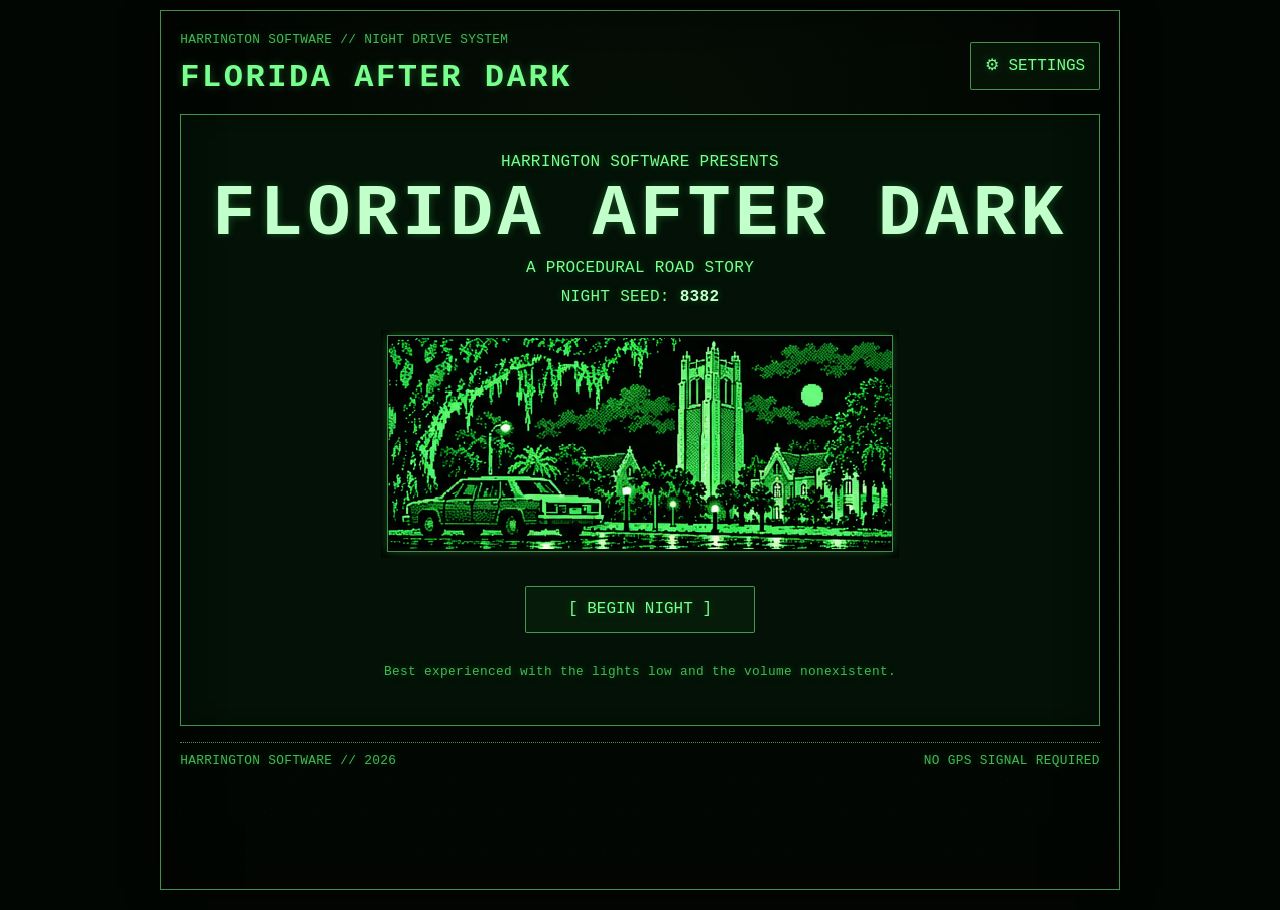
<file: index.html>
<!doctype html>
<html lang="en">
<head>
  <meta charset="utf-8">
  <meta name="viewport" content="width=device-width, initial-scale=1">
  <meta name="theme-color" content="#071108">
  <meta name="description" content="Florida After Dark — a retro terminal road story through strange Florida nights.">
  <title>Florida After Dark</title>
  <link rel="stylesheet" href="style.css?v=close-20261028">
</head>
<body class="theme-green">
  <a class="skip-link" href="#game-main">Skip to game</a>
  <div class="crt-shell" id="app"><div class="screen-static" aria-hidden="true"></div>
    <header class="site-header"><div><p class="eyebrow">HARRINGTON SOFTWARE // NIGHT DRIVE SYSTEM</p><h1>FLORIDA AFTER DARK</h1></div><button class="icon-button" id="settings-button" type="button" aria-label="Open display settings">⚙ SETTINGS</button></header>
    <main id="game-main" tabindex="-1">
      <section id="title-screen" class="panel title-screen" aria-labelledby="title-heading"><div class="boot-copy"><p>HARRINGTON SOFTWARE PRESENTS</p><h2 id="title-heading">FLORIDA AFTER DARK</h2><p>A PROCEDURAL ROAD STORY</p><p class="seed-line">NIGHT SEED: <strong id="title-seed">----</strong></p></div><figure class="scene-frame"><canvas id="title-scene" class="scene-canvas" width="504" height="216" role="img" aria-label="Green pixel illustration of UF Century Tower in Gainesville at night"></canvas></figure><button class="primary-action" id="begin-button" type="button">[ BEGIN NIGHT ]</button><p class="tiny-note">Best experienced with the lights low and the volume nonexistent.</p></section>
      <section id="game-screen" hidden>
        <section class="panel hud" aria-label="Night status"><div class="hud-title">FLORIDA AFTER DARK</div><div class="hud-grid"><span>TIME: <strong id="hud-time">12:47 AM</strong></span><span>LOCATION: <strong id="hud-location">Gainesville</strong></span><span>WEATHER: <strong id="hud-weather">Humid</strong></span><span>FUEL: <strong id="hud-fuel" aria-label="Fuel level">████████░░</strong></span><span>MILES: <strong id="hud-miles">000</strong></span><span>NIGHT SEED: <strong id="hud-seed">----</strong></span></div></section>
        <figure id="scene-frame" class="panel scene-frame" hidden><canvas id="scene-canvas" class="scene-canvas" width="504" height="216" role="img" aria-label="Apple II-style pixel illustration of the current scene."></canvas><figcaption>HARRINGTON HI-RES // FLORIDA AFTER DARK</figcaption></figure>
        <section class="panel narrative-panel" aria-label="Story"><div id="narrative" class="narrative"></div><span class="cursor" aria-hidden="true">▋</span></section>
        <section class="panel action-panel" aria-label="Available actions"><h2 class="panel-label">AVAILABLE ACTIONS</h2><div id="choices" class="button-grid"></div></section>
        <section class="panel utility-panel" aria-label="Game controls"><button type="button" id="radio-button">[ RADIO ]</button><button type="button" id="map-button">[ VIEW MAP ]</button><button type="button" id="inventory-button">[ INVENTORY ]</button><button type="button" id="save-button">[ SAVE ]</button><button type="button" id="load-button">[ LOAD ]</button><button type="button" id="new-button">[ NEW NIGHT ]</button></section><p id="status-message" class="status-message" role="status" aria-live="polite"></p>
      </section>
      <section id="postgame-screen" class="panel postgame-screen" hidden aria-labelledby="report-heading">
        <h2 id="report-heading" tabindex="-1">NIGHT COMPLETE</h2>
        <dl class="night-report">
          <dt>MILES DRIVEN:</dt><dd id="report-miles">0</dd>
          <dt>LOCATIONS FOUND:</dt><dd id="report-locations">0/14</dd>
          <dt>STRANGE EVENTS:</dt><dd id="report-strange">0</dd>
          <dt>FLORIDA MAN ECHOES:</dt><dd id="report-men">0</dd>
          <dt>ENDING:</dt><dd id="report-ending"></dd>
        </dl>
        <button id="drive-again-button" type="button">[ DRIVE AGAIN ]</button>
      </section>
    </main><footer class="site-footer"><span>HARRINGTON SOFTWARE // 2026</span><span>NO GPS SIGNAL REQUIRED</span></footer></div>
  <section class="overlay" id="radio-overlay" hidden aria-labelledby="radio-heading"><div class="overlay-card panel" role="dialog" aria-modal="true" aria-labelledby="radio-heading"><div class="overlay-header"><h2 id="radio-heading">CAR RADIO</h2><button class="close-button" type="button" data-close="radio-overlay" aria-label="Close radio">[ X ]</button></div><div class="radio-display"><p class="frequency" id="radio-frequency">91.7 FM</p><p id="radio-text">Soft static between stations.</p></div><div class="button-row"><button type="button" id="tune-down">[ TUNE DOWN ]</button><button type="button" id="tune-up">[ TUNE UP ]</button></div></div></section>
  <section class="overlay" id="map-overlay" hidden aria-labelledby="map-heading"><div class="overlay-card panel wide-card" role="dialog" aria-modal="true" aria-labelledby="map-heading"><div class="overlay-header"><h2 id="map-heading">ROAD MAP // FLORIDA AFTER DARK</h2><button class="close-button" type="button" data-close="map-overlay" aria-label="Close map">[ X ]</button></div><p class="overlay-help">Follow the numbered landmarks. Only discovered roads are shown; routes are schematic.</p><div id="map-content" class="map-content"></div></div></section>
  <section class="overlay" id="inventory-overlay" hidden aria-labelledby="inventory-heading"><div class="overlay-card panel" role="dialog" aria-modal="true" aria-labelledby="inventory-heading"><div class="overlay-header"><h2 id="inventory-heading">GLOVE BOX / POCKETS</h2><button class="close-button" type="button" data-close="inventory-overlay" aria-label="Close inventory">[ X ]</button></div><ul id="inventory-list" class="inventory-list"></ul></div></section>
  <section class="overlay" id="settings-overlay" hidden aria-labelledby="settings-heading"><div class="overlay-card panel" role="dialog" aria-modal="true" aria-labelledby="settings-heading"><div class="overlay-header"><h2 id="settings-heading">DISPLAY SETTINGS</h2><button class="close-button" type="button" data-close="settings-overlay" aria-label="Close settings">[ X ]</button></div><fieldset><legend>COLOR MODE</legend><label><input type="radio" name="theme" value="green" checked> GREEN CRT</label><label><input type="radio" name="theme" value="amber"> AMBER CRT</label><label><input type="radio" name="theme" value="gameboy"> GAME BOY GRAYSCALE</label></fieldset><label class="toggle-line"><input type="checkbox" id="motion-toggle"> DISABLE FLICKER / TYPEWRITER ANIMATION</label></div></section>
  <script src="game.js?v=map-20261028"></script><script src="map.js?v=map-20261028"></script><script src="scenes.js?v=map-20261028"></script><script src="humor.js?v=map-20261028"></script><script src="story.js?v=map-20261028"></script><script src="story-scenes.js?v=map-20261028"></script><script src="consequences.js?v=map-20261028"></script><script src="endings.js?v=counts-v2-20261028"></script><script src="illustrations.js?v=map-20261028"></script><script src="runtime.js?v=counts-v2-20261028"></script>
</body></html>
</file>
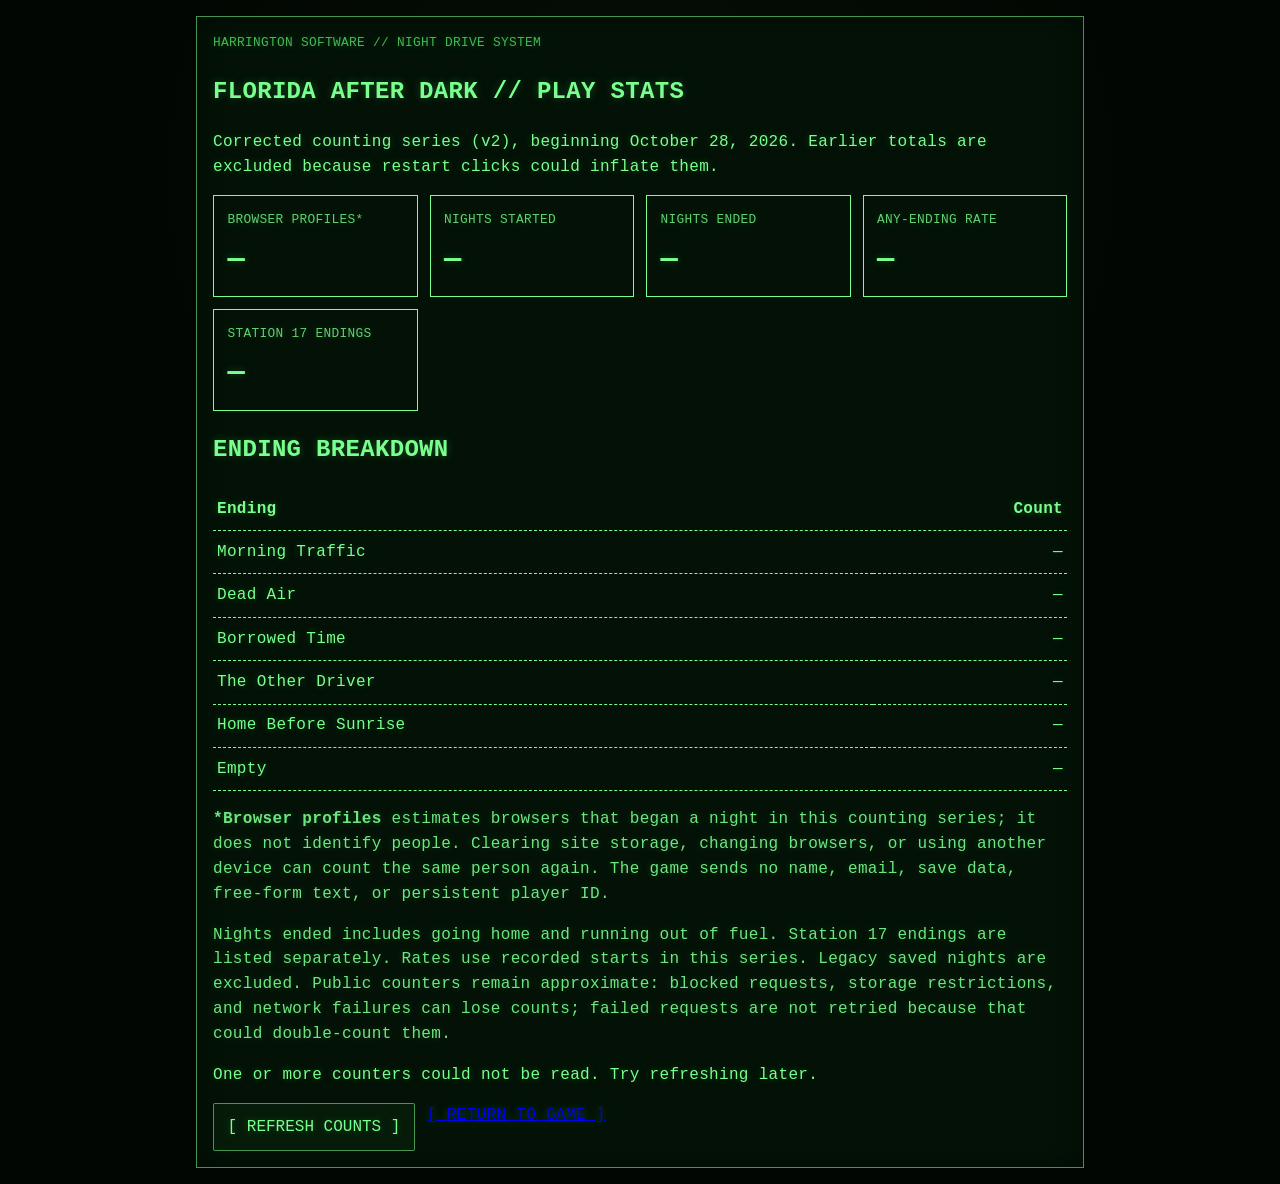
<file: stats.html>
<!doctype html>
<html lang="en">
<head>
  <meta charset="utf-8">
  <meta name="viewport" content="width=device-width, initial-scale=1">
  <meta name="theme-color" content="#071108">
  <meta name="description" content="Anonymous play statistics for Florida After Dark.">
  <title>Florida After Dark // Play Stats</title>
  <link rel="stylesheet" href="style.css">
  <style>
    .stats-shell { max-width: 920px; margin: 0 auto; padding: 1rem; }
    .stats-grid { display: grid; grid-template-columns: repeat(auto-fit, minmax(180px, 1fr)); gap: .75rem; margin: 1rem 0; }
    .stat-card { border: 1px solid currentColor; padding: .85rem; min-height: 92px; }
    .stat-label { display: block; font-size: .8rem; opacity: .8; margin-bottom: .5rem; }
    .stat-value { display: block; font-size: 1.8rem; font-weight: 700; }
    .ending-table { width: 100%; border-collapse: collapse; margin-top: .75rem; }
    .ending-table th, .ending-table td { border-bottom: 1px dashed currentColor; padding: .55rem .25rem; text-align: left; }
    .ending-table td:last-child, .ending-table th:last-child { text-align: right; }
    .stats-note { line-height: 1.55; opacity: .9; }
    .stats-actions { display: flex; gap: .75rem; flex-wrap: wrap; margin-top: 1rem; }
    .stats-error { min-height: 1.5em; }
  </style>
</head>
<body class="theme-green">
  <main class="stats-shell">
    <section class="panel">
      <p class="eyebrow">HARRINGTON SOFTWARE // NIGHT DRIVE SYSTEM</p>
      <h1>FLORIDA AFTER DARK // PLAY STATS</h1>
      <p>Corrected counting series (v2), beginning October 28, 2026. Earlier totals are excluded because restart clicks could inflate them.</p>

      <div class="stats-grid" aria-live="polite">
        <div class="stat-card"><span class="stat-label">BROWSER PROFILES*</span><strong class="stat-value" id="unique-players">—</strong></div>
        <div class="stat-card"><span class="stat-label">NIGHTS STARTED</span><strong class="stat-value" id="starts">—</strong></div>
        <div class="stat-card"><span class="stat-label">NIGHTS ENDED</span><strong class="stat-value" id="completions">—</strong></div>
        <div class="stat-card"><span class="stat-label">ANY-ENDING RATE</span><strong class="stat-value" id="completion-rate">—</strong></div>
        <div class="stat-card"><span class="stat-label">STATION 17 ENDINGS</span><strong class="stat-value" id="station17-endings">—</strong></div>
      </div>

      <h2>ENDING BREAKDOWN</h2>
      <table class="ending-table">
        <thead><tr><th>Ending</th><th>Count</th></tr></thead>
        <tbody>
          <tr><td>Morning Traffic</td><td id="ending-morning">—</td></tr>
          <tr><td>Dead Air</td><td id="ending-silence">—</td></tr>
          <tr><td>Borrowed Time</td><td id="ending-borrowed">—</td></tr>
          <tr><td>The Other Driver</td><td id="ending-loop">—</td></tr>
          <tr><td>Home Before Sunrise</td><td id="ending-home">—</td></tr>
          <tr><td>Empty</td><td id="ending-fuel">—</td></tr>
        </tbody>
      </table>

      <p class="stats-note"><strong>*Browser profiles</strong> estimates browsers that began a night in this counting series; it does not identify people. Clearing site storage, changing browsers, or using another device can count the same person again. The game sends no name, email, save data, free-form text, or persistent player ID.</p>
      <p class="stats-note">Nights ended includes going home and running out of fuel. Station 17 endings are listed separately. Rates use recorded starts in this series. Legacy saved nights are excluded. Public counters remain approximate: blocked requests, storage restrictions, and network failures can lose counts; failed requests are not retried because that could double-count them.</p>
      <p id="status" class="stats-error" role="status"></p>

      <div class="stats-actions">
        <button type="button" id="refresh">[ REFRESH COUNTS ]</button>
        <a href="./">[ RETURN TO GAME ]</a>
      </div>
    </section>
  </main>

  <script>
    "use strict";
    const API = "https://countapi.mileshilliard.com/api/v1";
    const PREFIX = "florida_after_dark_mathguy_uf_v2";
    const NAMES = [
      "unique_players", "starts",
      "ending_morning", "ending_silence", "ending_borrowed",
      "ending_loop", "ending_home", "ending_fuel"
    ];

    async function readCounter(name) {
      try {
        const response = await fetch(`${API}/get/${PREFIX}_${name}`, {cache: "no-store"});
        if (response.status === 404) return 0;
        if (!response.ok) throw new Error(`HTTP ${response.status}`);
        const data = await response.json();
        const value = Number(data.value);
        if (data.value === null || data.value === undefined || !Number.isSafeInteger(value) || value < 0) throw new Error("Invalid counter");
        return value;
      } catch {
        return null;
      }
    }

    function put(id, value) {
      document.getElementById(id).textContent = value;
    }

    async function refreshStats() {
      const status = document.getElementById("status");
      status.textContent = "Reading counters...";
      document.getElementById("refresh").disabled = true;
      document.querySelectorAll(".stat-value, .ending-table td[id]").forEach(el => { el.textContent = "—"; });
      const values = await Promise.all(NAMES.map(readCounter));
      document.getElementById("refresh").disabled = false;
      if (values.some(v => v === null)) {
        status.textContent = "One or more counters could not be read. Try refreshing later.";
        return;
      }
      const data = Object.fromEntries(NAMES.map((name, i) => [name, values[i]]));
      const ended = NAMES.filter(name => name.startsWith("ending_")).reduce((sum, name) => sum + data[name], 0);
      put("unique-players", data.unique_players.toLocaleString());
      put("starts", data.starts.toLocaleString());
      put("completions", ended.toLocaleString());
      put("completion-rate", data.starts ? `${Math.round(100 * ended / data.starts)}%` : "—");
      const station17 = data.ending_morning + data.ending_silence + data.ending_borrowed + data.ending_loop;
      put("station17-endings", station17.toLocaleString());
      put("ending-morning", data.ending_morning.toLocaleString());
      put("ending-silence", data.ending_silence.toLocaleString());
      put("ending-borrowed", data.ending_borrowed.toLocaleString());
      put("ending-loop", data.ending_loop.toLocaleString());
      put("ending-home", data.ending_home.toLocaleString());
      put("ending-fuel", data.ending_fuel.toLocaleString());
      status.textContent = `Updated ${new Date().toLocaleString()}.`;
    }

    document.getElementById("refresh").addEventListener("click", refreshStats);
    refreshStats();
  </script>
</body>
</html>
</file>
<file: style.css>
:root { --bg:#020602; --panel:rgba(4,18,7,.9); --text:#78ff8d; --muted:#42b953; --bright:#c1ffcb; --shadow:rgba(82,255,108,.28); --line:rgba(120,255,141,.55); --danger:#d8ff8b; --button-bg:rgba(20,70,28,.2); --scanline:rgba(0,0,0,.14); --ambient:rgba(30,80,35,.12); }
body.theme-amber { --bg:#090500; --panel:rgba(28,15,1,.9); --text:#ffbd4a; --muted:#c98523; --bright:#ffe0a0; --shadow:rgba(255,174,45,.28); --line:rgba(255,189,74,.55); --danger:#ffe08a; --button-bg:rgba(96,48,4,.2); --ambient:rgba(120,70,10,.12); }
body.theme-gameboy { --bg:#151b13; --panel:rgba(31,42,28,.93); --text:#b8c79b; --muted:#85946c; --bright:#e1eccb; --shadow:rgba(184,199,155,.2); --line:rgba(184,199,155,.48); --danger:#d8e5bd; --button-bg:rgba(122,145,96,.14); --ambient:rgba(90,105,75,.12); }
*{box-sizing:border-box} html{background:var(--bg)} body{margin:0;min-height:100vh;background:radial-gradient(circle at 50% 15%,var(--ambient),transparent 42%),var(--bg);color:var(--text);font-family:"Courier New",Courier,ui-monospace,monospace;font-size:16px;line-height:1.55;letter-spacing:.02em;text-shadow:0 0 8px var(--shadow)} button,input{font:inherit} button{min-height:44px;border:1px solid var(--line);background:var(--button-bg);color:var(--text);padding:.65rem .85rem;cursor:pointer;text-align:left;text-transform:uppercase;text-shadow:inherit;border-radius:2px;transition:background 120ms ease,color 120ms ease,transform 120ms ease} button:hover,button:focus-visible{background:var(--text);color:var(--bg);outline:2px solid var(--bright);outline-offset:2px;text-shadow:none} button:active{transform:translateY(1px)} .skip-link{position:fixed;top:.5rem;left:.5rem;z-index:20;background:var(--bright);color:var(--bg);padding:.5rem;transform:translateY(-150%)} .skip-link:focus{transform:translateY(0)}
.crt-shell{position:relative;width:min(100% - 1.2rem,960px);margin:.6rem auto;padding:clamp(.7rem,2vw,1.2rem);min-height:calc(100vh - 1.2rem);border:1px solid var(--line);box-shadow:0 0 30px rgba(0,0,0,.8),inset 0 0 60px rgba(0,0,0,.45);overflow:hidden}.crt-shell::before{content:"";pointer-events:none;position:absolute;inset:0;z-index:6;background:repeating-linear-gradient(to bottom,transparent 0,transparent 3px,var(--scanline) 4px);opacity:.35}.screen-static{pointer-events:none;position:absolute;inset:0;z-index:5;opacity:.025;background-image:radial-gradient(circle at 10% 20%,var(--bright) 0 .5px,transparent .8px),radial-gradient(circle at 80% 50%,var(--bright) 0 .5px,transparent .8px),radial-gradient(circle at 30% 80%,var(--bright) 0 .5px,transparent .8px);background-size:17px 19px,23px 29px,31px 37px;animation:staticShift 900ms steps(2,end) infinite}.site-header,.site-footer,main{position:relative;z-index:7}.site-header,.site-footer,.overlay-header,.button-row,.utility-panel{display:flex;gap:.75rem;align-items:center;justify-content:space-between}.site-header{margin-bottom:.75rem}.site-header h1{margin:0;font-size:clamp(1.25rem,4vw,2rem);letter-spacing:.08em}.eyebrow,.tiny-note,.site-footer,.overlay-help,.status-message{color:var(--muted);font-size:.8rem}.eyebrow{margin:0 0 .2rem}.panel{border:1px solid var(--line);background:var(--panel);padding:clamp(.75rem,2vw,1rem);box-shadow:inset 0 0 24px rgba(0,0,0,.32)}
.title-screen{min-height:68vh;display:grid;place-items:center;align-content:center;text-align:center;gap:1rem}.boot-copy p{margin:.25rem 0}.boot-copy h2{margin:.4rem 0;color:var(--bright);font-size:clamp(2rem,8vw,4.5rem);line-height:.95;letter-spacing:.06em}.seed-line strong{color:var(--bright)}.ascii-palms{max-width:100%;overflow:hidden;color:var(--muted);font-size:clamp(.58rem,2.2vw,.9rem);line-height:1.2;text-align:left}.primary-action{text-align:center;min-width:min(100%,230px)}.hud{margin-bottom:.75rem}.hud-title{color:var(--bright);margin-bottom:.45rem}.hud-grid{display:grid;grid-template-columns:repeat(3,minmax(0,1fr));gap:.3rem 1rem;font-size:.9rem}.hud-grid strong{color:var(--bright);font-weight:normal}
/* Illustrated scenes displayed with hard pixels like an early home computer. */
.scene-frame{margin:0 0 .75rem;padding:.35rem;background:var(--bg);overflow:hidden}.scene-frame[hidden]{display:none}.scene-canvas{display:block;width:100%;height:auto;aspect-ratio:504/216;image-rendering:pixelated;image-rendering:crisp-edges;background:var(--bg);border:1px solid var(--line);box-shadow:inset 0 0 18px rgba(0,0,0,.85),0 0 10px var(--shadow)}.scene-frame figcaption{margin:.3rem .2rem 0;color:var(--muted);font-size:.65rem;letter-spacing:.12em;text-align:right}.narrative-panel{min-height:210px;margin-bottom:.75rem}.narrative{white-space:pre-line;min-height:7.8rem;color:var(--bright)}.cursor{display:inline-block;animation:blink 850ms step-end infinite}.action-panel{margin-bottom:.75rem}.panel-label{margin:0 0 .6rem;color:var(--muted);font-size:.8rem;font-weight:normal}.button-grid{display:grid;grid-template-columns:repeat(2,minmax(0,1fr));gap:.55rem}.utility-panel{flex-wrap:wrap;justify-content:flex-start;margin-bottom:.35rem}.utility-panel button{flex:1 1 130px;text-align:center}.status-message{min-height:1.3rem;margin:.4rem 0 0}.site-footer{margin-top:1rem;padding-top:.5rem;border-top:1px dotted var(--line);flex-wrap:wrap}
.overlay{position:fixed;z-index:30;inset:0;display:grid;place-items:center;padding:1rem;background:rgba(0,0,0,.76)}.overlay[hidden]{display:none!important}.overlay-card{width:min(100%,650px);max-height:90vh;overflow:auto;box-shadow:0 0 45px rgba(0,0,0,.85),0 0 16px var(--shadow)}.wide-card{width:min(100%,850px)}.overlay-header h2{margin:0;font-size:1rem;flex:1 1 auto;min-width:0;overflow-wrap:anywhere}.close-button{display:inline-flex;align-items:center;justify-content:center;flex:0 0 auto;align-self:flex-start;width:4rem;min-width:44px;height:2.75rem;min-height:44px;padding:0;line-height:1;white-space:nowrap;text-align:center}.radio-display{border:1px dashed var(--line);padding:1rem;margin:1rem 0;min-height:150px}.frequency{color:var(--bright);font-size:2rem;margin:0 0 .75rem}.button-row{justify-content:flex-start;flex-wrap:wrap}fieldset{margin:1rem 0;padding:1rem;border:1px solid var(--line)}fieldset label,.toggle-line{display:block;margin:.6rem 0}input{accent-color:var(--text)}.inventory-list{margin:1rem 0 0;padding-left:1.3rem}.inventory-list li{margin:.45rem 0}
.map-content{display:block;margin-top:1rem}.apple-map-frame{border:2px solid var(--line);background:var(--bg);padding:4px;box-shadow:inset 0 0 18px rgba(0,0,0,.8),0 0 12px var(--shadow);overflow:hidden}.pixel-map-canvas{display:block;width:100%;height:auto;aspect-ratio:640/520;image-rendering:pixelated;image-rendering:crisp-edges;background:var(--bg)}.apple-map-legend{display:flex;flex-wrap:wrap;gap:.4rem 1.2rem;margin-top:.65rem;padding:.45rem .55rem;border:1px dotted var(--line);color:var(--muted);font-size:.72rem;text-transform:uppercase}.apple-map-legend span:first-child{color:var(--bright)}.screen-flicker{animation:strangeFlicker 420ms steps(2,end) 1}.no-motion *,.no-motion *::before,.no-motion *::after{animation:none!important;transition:none!important;scroll-behavior:auto!important}@keyframes blink{50%{opacity:0}}@keyframes staticShift{50%{transform:translate(1px,-1px)}}@keyframes strangeFlicker{0%,100%{opacity:1}25%{opacity:.84}40%{opacity:1;transform:translateX(1px)}55%{opacity:.68}70%{opacity:1;transform:translateX(0)}}
@media(max-width:700px){body{font-size:15px}.crt-shell{width:100%;margin:0;min-height:100vh;border-left:0;border-right:0}.site-header{align-items:flex-start}.site-header .icon-button{font-size:.78rem}.hud-grid{grid-template-columns:1fr 1fr}.button-grid{grid-template-columns:1fr}.narrative-panel{min-height:190px}.overlay{padding:.45rem}.wide-card{padding:.65rem}}@media(max-width:430px){.hud-grid{grid-template-columns:1fr}.site-footer{display:block}.site-footer span{display:block}.apple-map-legend{font-size:.62rem}.scene-frame{padding:.2rem}}@media(prefers-reduced-motion:reduce){*,*::before,*::after{animation-duration:.001ms!important;animation-iteration-count:1!important;transition-duration:.001ms!important}}

[hidden]{display:none!important}.route-list{font-size:1rem;line-height:1.6}.overlay-card{max-height:90dvh}.narrative:focus{outline:1px dotted var(--muted);outline-offset:4px}

.postgame-screen{max-width:640px;margin:2rem auto;padding:clamp(1rem,4vw,2rem)}
.postgame-screen h2{font-size:1.2rem;letter-spacing:.08em;margin:0 0 1.5rem}
.night-report{display:grid;grid-template-columns:minmax(0,1fr) auto;gap:.6rem 1rem;margin:0 0 2rem;font-size:clamp(.75rem,2.7vw,1rem)}
.night-report dt{overflow-wrap:anywhere}.night-report dd{margin:0;text-align:right;color:var(--bright);max-width:16ch;overflow-wrap:anywhere}
.postgame-screen button{width:100%;text-align:center}


/* Recolor the monochrome art without reading canvas pixels (also works file://). */
.theme-amber .scene-canvas{filter:hue-rotate(-85deg)}
.theme-gameboy .scene-canvas{filter:grayscale(1)}

/* Illustrated road atlas: clear key and an opaque, readable modal on phones. */
#map-overlay .overlay-card{background:var(--bg)}
.map-place-card{display:flex;align-items:center;gap:1rem;margin:0 0 .85rem;padding:.6rem;border:1px solid var(--line);background:var(--button-bg)}
.map-place-card .scene-canvas{width:38%;max-width:200px;flex-shrink:0}
.map-place-card strong,.map-kicker{display:block}
.map-place-card strong{font-size:clamp(.85rem,2.5vw,1.1rem);color:var(--bright)}
.map-kicker{font-size:.7rem;letter-spacing:.12em;color:var(--muted);margin-bottom:.2rem}
.route-list{list-style:decimal-leading-zero;padding-left:2.7rem;line-height:1.45;font-size:.85rem}
.route-list li{padding:.65rem .4rem;border-bottom:1px dotted var(--line)}
.route-list li::marker{color:var(--bright);font-weight:bold}
.route-list strong,.route-list span{display:block}
.route-list span{margin-top:.2rem;color:var(--muted);font-size:.8rem}
.route-list .map-current{background:var(--button-bg);color:var(--bright)}
</file>
